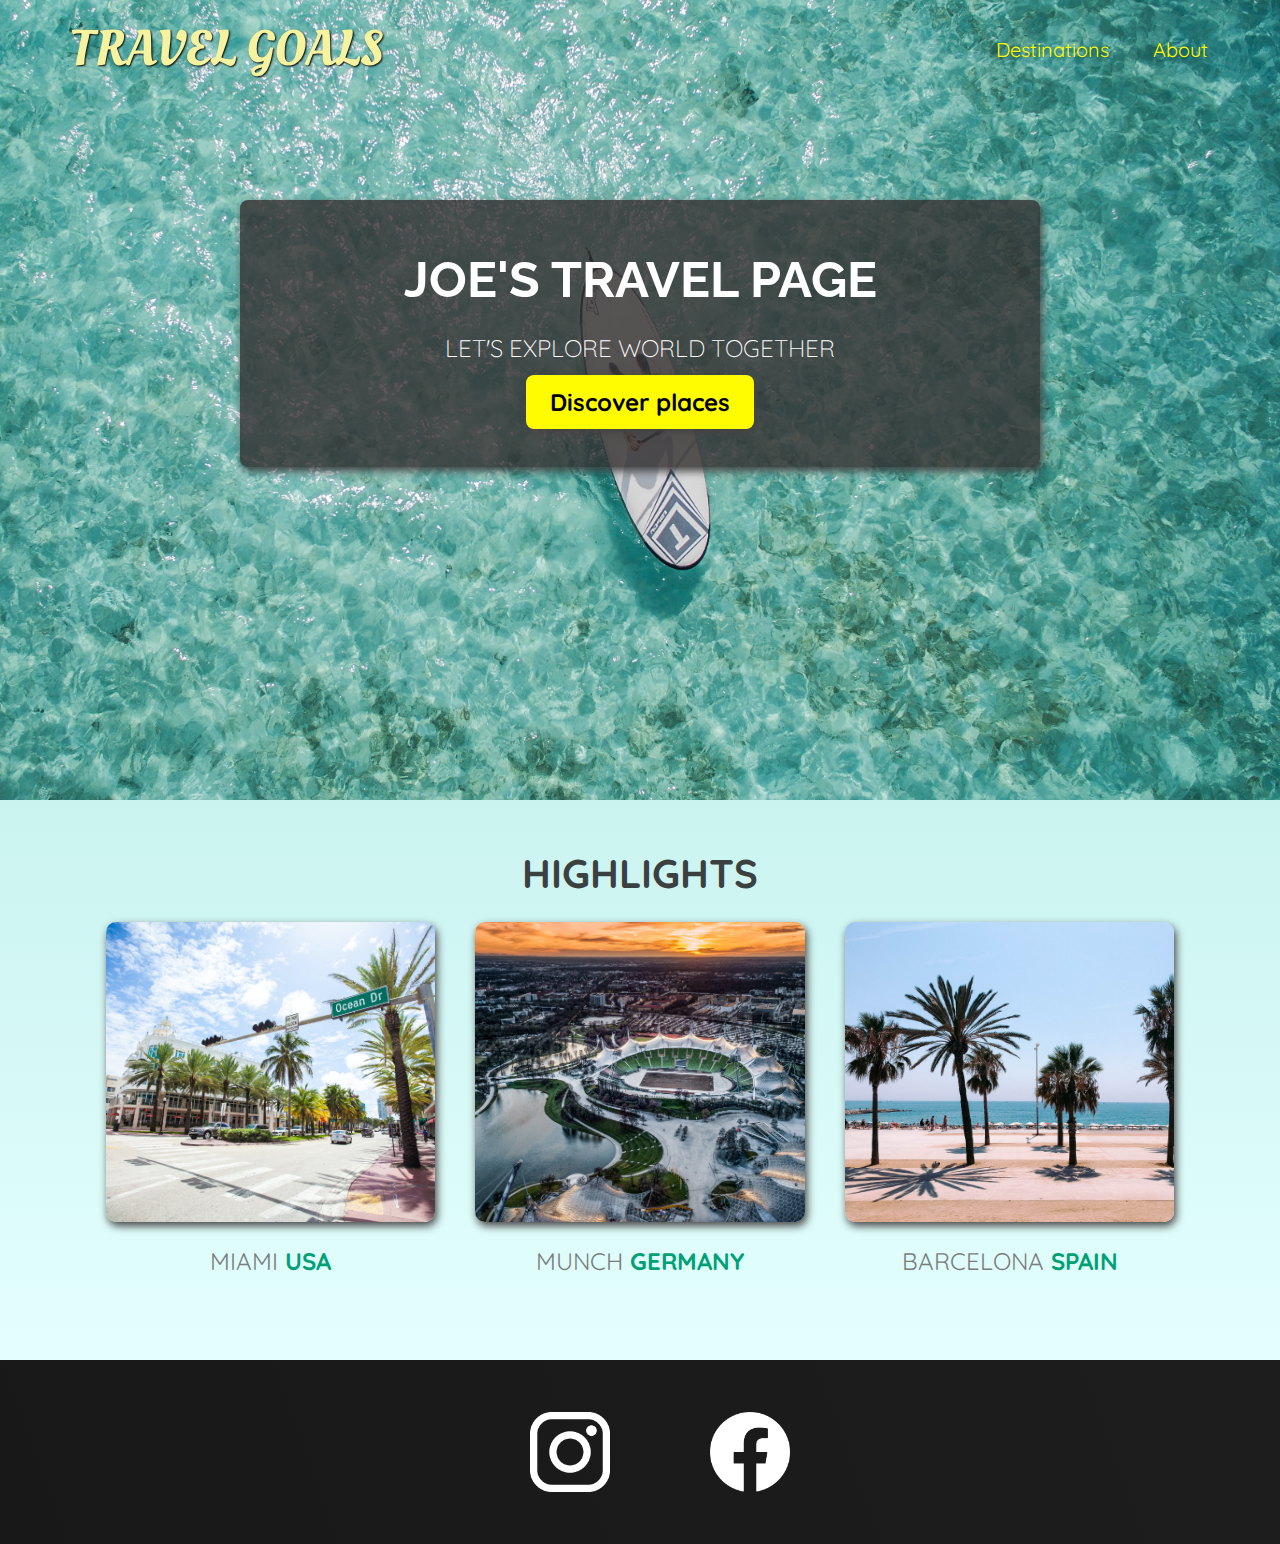
<file: index.html>
<!DOCTYPE html>
<html lang="PL-pl">
  <head>
    <meta charset="UTF-8" />
    <meta http-equiv="X-UA-Compatible" content="IE=edge" />
    <meta name="viewport" content="width=device-width, initial-scale=1.0" />
    <link
      href="https://fonts.googleapis.com/css2?family=Raleway:wght@700&family=Oleo+Script:wght@700&family=Quicksand:wght@300;500;700&display=swap"
      rel="stylesheet"
    />
    <link rel="stylesheet" href="/styles.css" />
    <link rel="stylesheet" href="/shared.css" />
    <title>Travel Goals</title>
  </head>
  <body>
    <header>
      <div id="page-logo"><a href="/index.html">Travel Goals</a></div>

      <nav>
        <ul>
          <li><a href="/places.html">Destinations</a></li>
          <li><a href="">About</a></li>
        </ul>
      </nav>
    </header>
    <main>
      <section id="hero">
        <div id="hero-content">
          <h1>Joe's Travel Page</h1>
          <p>Let's explore World Together</p>
          <a href="/places.html">Discover places</a>
        </div>
      </section>
      <section id="higlights">
        <h2>Highlights</h2>
        <ul id="destinations">
          <li class="destination">
            <img src="/images/places/miami.jpg" alt="Sunny street in Miami" />
            <p>Miami <strong>USA</strong></p>
          </li>

          <li class="destination">
            <img src="/images/places/munich.jpg" alt="Stadion in Munch" />
            <p>Munch <strong>Germany</strong></p>
          </li>
          <li class="destination">
            <img src="/images/places/barcelona.jpg" alt="Stadion in Munch" />
            <p>Barcelona <strong>Spain</strong></p>
          </li>
        </ul>
      </section>
    </main>
    <footer>
      <ul>
        <li>
          <a href="https://www.instagram.com"
            ><img src="/images/icons/insta.png" alt="Instagram logo"
          /></a>
        </li>
        <li>
          <a href="https://www.facebook.com"
            ><img src="/images/icons/facebook.png" alt="Facebook logo"
          /></a>
        </li>
      </ul>
    </footer>
  </body>
</html>
</file>
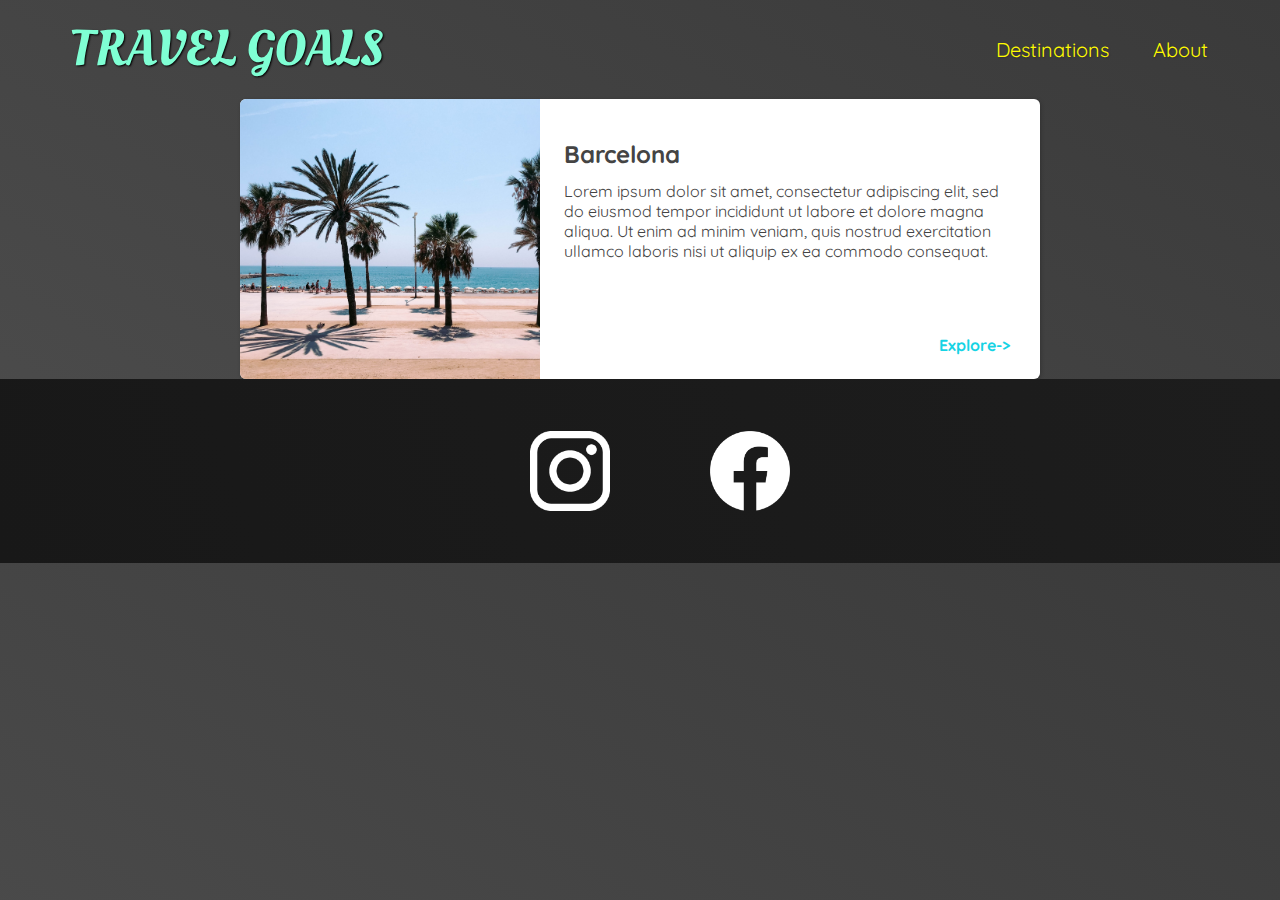
<file: places.html>
<!DOCTYPE html>
<html lang="PL-pl">
  <head>
    <meta charset="UTF-8" />
    <meta http-equiv="X-UA-Compatible" content="IE=edge" />
    <meta name="viewport" content="width=device-width, initial-scale=1.0" />
    <link
      href="https://fonts.googleapis.com/css2?family=Raleway:wght@700&family=Oleo+Script:wght@700&family=Quicksand:wght@300;500;700&display=swap"
      rel="stylesheet"
    />

    <link rel="stylesheet" href="/shared.css" />
    <link rel="stylesheet" href="/places.css" />
    <title>Travel Goals</title>
  </head>
  <body>
    <header>
      <div id="page-logo"><a href="/index.html">Travel Goals</a></div>

      <nav>
        <ul>
          <li><a href="/places.html">Destinations</a></li>
          <li><a href="">About</a></li>
        </ul>
      </nav>
    </header>
    <main>
      <ul>
        <li>
          <img
            src="/images/places/barcelona.jpg"
            alt="Palm Beach in Barcelona"
          />
          <div class="item-content">
            <div>
              <p>
                <h2>Barcelona</h2>
                Lorem ipsum dolor sit amet, consectetur adipiscing elit, sed do
                eiusmod tempor incididunt ut labore et dolore magna aliqua. Ut
                enim ad minim veniam, quis nostrud exercitation ullamco laboris
                nisi ut aliquip ex ea commodo consequat.
              </p>
            </div>
            <div class="actions">
              <a href="https://pl.wikipedia.org/wiki/Barcelona">Explore-></a>
            </div>
          </div>
        </li>
      </ul>
    </main>
    <footer>
      <ul>
        <li>
          <a href="https://www.instagram.com"
            ><img src="/images/icons/insta.png" alt="Instagram logo"
          /></a>
        </li>
        <li>
          <a href="https://www.facebook.com"
            ><img src="/images/icons/facebook.png" alt="Facebook logo"
          /></a>
        </li>
      </ul>
    </footer>
  </body>
</html>
</file>
<file: styles.css>
#hero {
    height: 800px;
    background-image: url("/images/places/ocean.jpg");
    background-position: center;
    background-size: cover;
}

#hero-content {
    width: 800px;
    
    background-color: rgba(51, 47, 47,0.8);
    box-shadow: 2px 4px 8px rgb(68,67,67);
    border-radius: 8px;
    text-align: center;
    padding: 50px 0;
    margin: 0 auto;
    position: relative;
    top: 200px;

}

#hero-content h1 {
    color: white;
    text-transform: uppercase;
    font-size: 50px;
    font-family: "Raleway",sans-serif;
    margin: 0;
    
}
#hero-content p {
    color: white;
    text-transform: uppercase;
    font-size: 24px;
    font-weight: 300;

}

#hero-content a {
    text-decoration: none;
    background-color: rgb(255,251,0);
    padding: 12px 24px;
    color: black;
    font-size: 24px;
    border-radius: 8px;
    font-weight: bold;
    box-shadow: 2px 4px 8px rgb(68,67,67);
}

#hero-content a:hover {
    background-color: rgb(255,238,0);

}

#higlights {
    padding: 24px;
    background: linear-gradient(0deg,rgb(227, 255, 253),rgb(202, 243, 240));

}

#higlights h2{
    text-align: center;
    text-transform: uppercase;
    font-size: 40px;
    color: rgb(59,65,64);
    margin:24px 0;
}


#destinations {
    width: 90%;
    margin: auto; 
    margin-bottom: 40px;
    display: flex;
    flex-direction: row;
    justify-content:center;

}

#destinations {
padding: 0;

}

.destination {
    margin: 0 20px;
    width:600px;
}

.destination p {
    text-align: center;
    font-size: 24px;
    color: rgb(123,123,123);
    margin:20px 0;
    text-transform: uppercase;
  
}

.destination img {
    height:300px;
    width: 100%;
    box-shadow:  2px 4px 8px rgb(68,67,67);
    border-radius: 10px;
    object-fit: cover;
}

.destination strong {
    color: rgb(0,160,117);
}
</file>
<file: shared.css>
body {
    font-family: "Quicksand",sans-serif;
    margin: 0;
}

header {
    display: flex;
    flex-direction: row;
    justify-content: space-between;
    align-items: center;
    padding: 15px 60px;   
    position: absolute;
    width: 100%;
    box-sizing: border-box;
    top:0;
    left:0;
}

li {
    list-style: none;
}

header li {
    margin-left: 20px;
}

header a {
    color: rgb(255,251,0);
    font-size: 20px;
    text-decoration: none;
    padding: 12px;
    text-shadow: 1px 1px 2px rgb(0,0,0,0.2);
    border-radius: 6px;
}

header a:hover {
    color:rgb(77,77,77);
    background-color: rgb(255,251,0);
}

#page-logo a {
    padding: 10px;
    font-family: "Oleo Script",sans-serif;
    color:rgb(245,243,160);
    font-size: 50px;
    text-decoration:none;
    text-transform: uppercase;
    text-shadow: 1px 1px 2px black;
}
#page-logo a:hover{
    background-color: transparent;
}

header ul {
    list-style:none;
    margin: 0;
    padding: 0;
    display: flex;
    flex-direction: row;
   
}

header ul a {
    text-decoration: none;
}

footer {
    background: linear-gradient(70deg,rgb(24,24,24),rgb(29,29,29));
    padding:36px;
}

footer ul {
    display: flex;
    flex-direction: row;
    justify-content:center;
   
}

footer li {
    width: 80px;
    height: 80px;
    margin:0 50px;
    
}

footer img {
    width: 100%;
    height: 100%;
}
</file>
<file: places.css>
body{
    background: linear-gradient(30deg,rgb(77,77,77),rgb(58,58,58));
    color: rgb(68,68,68);
}

header {
    position: static;
}



#page-logo a {
    color:aquamarine;
}

main ul {
    width: 800px;
    margin: 0 auto 0 auto;
    padding: 0;
}

main li {
    display: flex;
    background-color: white;
    box-shadow: 1px 1px 4px rgba(0,0,0,0.2);
    border-radius: 6px;
    overflow: hidden;
}

main li img {
    width: 300px;
    height: 280px;
    object-fit: cover;
}

.item-content {
    padding:24px;
    
    display: flex;
    flex-direction: column;
    justify-content: space-between;

    


}

.item-content h2 {
    margin:0 0 12px 0;
}
.actions {
    text-align: right;
}
   
.actions a {
    text-decoration: none;
    font-weight: 700;
    color: rgb(22,211,228);
    padding: 6px;
   
}
.actions a:hover {
    background-color:rgb(235,253,255);
    border-radius: 6px;
    box-shadow: 1px 1px 4px rgba(0,0,0,0.2);
}
</file>
